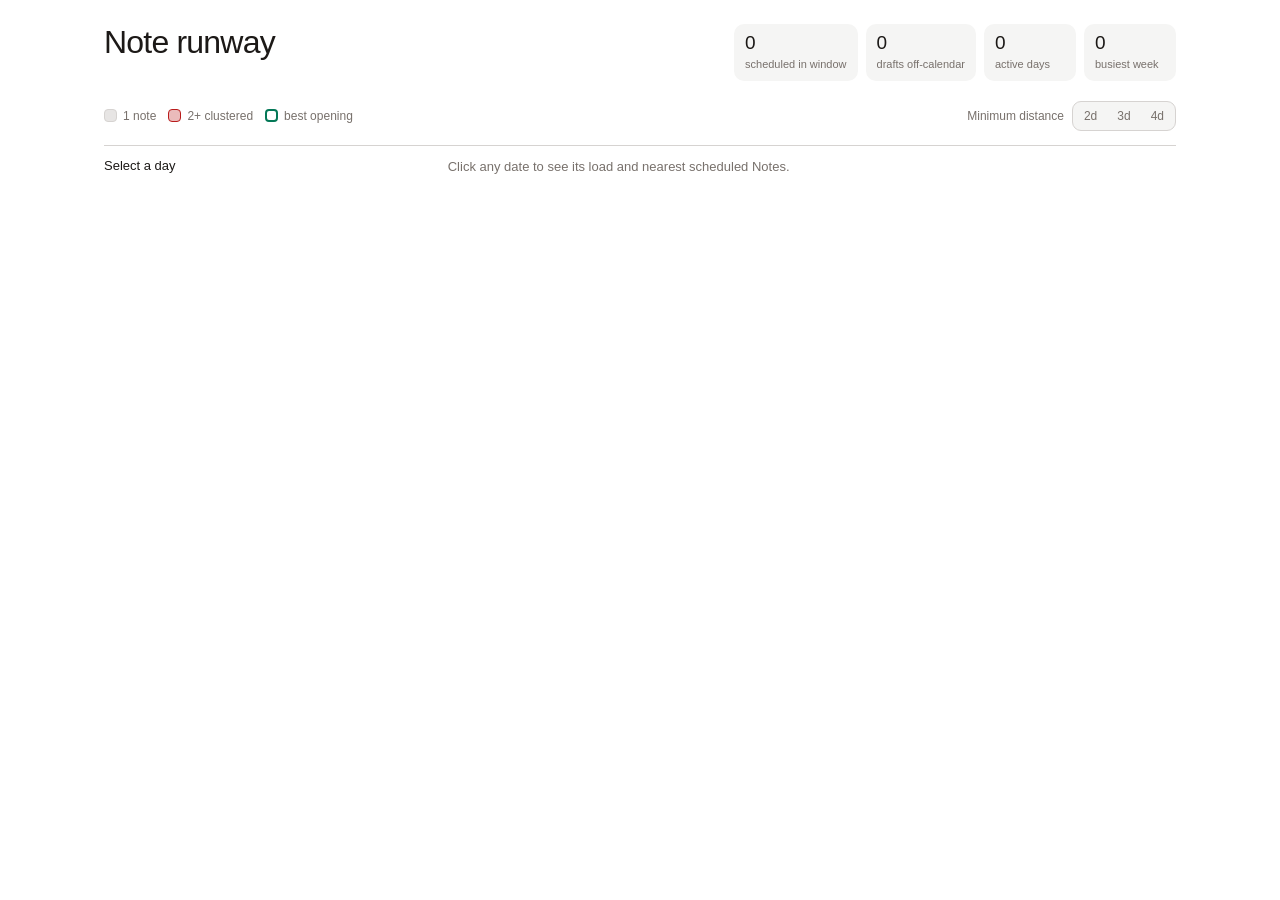
<file: skills/substack-notes-pull/assets/note-runway-template.html>
<!doctype html>
<html lang="en">
<head>
  <meta charset="utf-8">
  <meta name="viewport" content="width=device-width, initial-scale=1">
  <title>Substack Note runway</title>
  <style>
    :root {
      color-scheme: light dark;
      --bg: light-dark(#ffffff, #111111);
      --surface: light-dark(#f5f5f4, #1d1d1d);
      --surface-strong: light-dark(#e7e5e4, #2b2b2b);
      --ink: light-dark(#1c1917, #fafaf9);
      --muted: light-dark(#78716c, #a8a29e);
      --line: light-dark(#d6d3d1, #44403c);
      --accent: light-dark(#2563eb, #60a5fa);
      --warn: light-dark(#b45309, #fbbf24);
      --danger: light-dark(#b91c1c, #f87171);
      --success: light-dark(#047857, #34d399);
      font-family: ui-sans-serif, -apple-system, BlinkMacSystemFont, "Segoe UI", sans-serif;
    }
    * { box-sizing: border-box; }
    body { margin: 0; color: var(--ink); background: var(--bg); }
    main { width: min(1120px, 100%); margin: 0 auto; padding: 24px; }
    h1 { margin: 0; font-size: clamp(22px, 3vw, 32px); line-height: 1.15; letter-spacing: -0.025em; font-weight: 500; }
    .subhead { margin-top: 6px; color: var(--muted); font-size: 13px; }
    .topline { display: flex; align-items: flex-start; justify-content: space-between; gap: 24px; }
    .metrics { display: flex; gap: 8px; flex-wrap: wrap; justify-content: flex-end; }
    .metric { min-width: 92px; padding: 9px 11px; border-radius: 10px; background: var(--surface); }
    .metric strong { display: block; font-size: 19px; line-height: 1.1; font-weight: 500; font-variant-numeric: tabular-nums; }
    .metric span { color: var(--muted); font-size: 11px; }
    .controls { margin: 20px 0 12px; display: flex; align-items: center; justify-content: space-between; gap: 14px; flex-wrap: wrap; }
    .legend { display: flex; align-items: center; gap: 12px; flex-wrap: wrap; color: var(--muted); font-size: 12px; }
    .legend-item { display: inline-flex; align-items: center; gap: 6px; }
    .swatch { width: 13px; height: 13px; border-radius: 4px; border: 1px solid var(--line); background: var(--surface); }
    .swatch.one { background: var(--surface-strong); }
    .swatch.many { background: color-mix(in srgb, var(--danger) 30%, var(--bg)); border-color: var(--danger); }
    .swatch.open { background: var(--bg); border: 2px solid var(--success); }
    .spacing-control { display: flex; align-items: center; gap: 8px; color: var(--muted); font-size: 12px; }
    .segmented { display: inline-flex; gap: 2px; border: 1px solid var(--line); border-radius: 9px; padding: 2px; background: var(--surface); }
    .spacing-btn { border: 0; border-radius: 6px; padding: 5px 9px; color: var(--muted); background: transparent; font: inherit; cursor: pointer; }
    .spacing-btn[aria-pressed="true"] { color: var(--bg); background: var(--ink); font-weight: 500; }
    .calendar-row { display: grid; grid-template-columns: minmax(72px, .85fr) repeat(7, minmax(38px, 1fr)) minmax(54px, .7fr); gap: 5px; align-items: center; margin-bottom: 5px; }
    .calendar-head { color: var(--muted); font-size: 11px; text-align: center; margin-bottom: 8px; }
    .calendar-head .week-head { text-align: left; }
    .week-label { color: var(--muted); font-size: 11px; line-height: 1.15; }
    .week-label strong { display: block; color: var(--ink); font-size: 12px; font-weight: 500; }
    .day { position: relative; height: 38px; width: 100%; border: 1px solid transparent; border-radius: 7px; background: var(--bg); color: var(--muted); font: inherit; cursor: pointer; padding: 3px; text-align: left; }
    .day:hover, .day:focus-visible { box-shadow: inset 0 0 0 2px var(--accent); outline: none; }
    .day.outside { opacity: .24; cursor: default; }
    .day.has-one { background: var(--surface); color: var(--ink); }
    .day.has-two { background: color-mix(in srgb, var(--warn) 22%, var(--bg)); border-color: var(--warn); color: var(--ink); }
    .day.has-many { background: color-mix(in srgb, var(--danger) 30%, var(--bg)); border-color: var(--danger); color: var(--ink); }
    .day.good-slot { border: 2px solid var(--success); }
    .day.good-slot::after { content: "+"; position: absolute; right: 5px; bottom: 1px; color: var(--success); font-size: 15px; font-weight: 500; }
    .day.selected { box-shadow: inset 0 0 0 2px var(--accent); }
    .day-num { position: absolute; top: 4px; left: 5px; font-size: 11px; }
    .note-count { position: absolute; inset: 0; display: grid; place-items: center; font-size: 14px; font-weight: 500; font-variant-numeric: tabular-nums; }
    .week-total { display: flex; align-items: center; gap: 6px; color: var(--muted); font-size: 11px; }
    .week-total strong { min-width: 10px; color: var(--ink); font-weight: 500; font-variant-numeric: tabular-nums; }
    .week-bar { flex: 1; height: 5px; border-radius: 999px; overflow: hidden; background: var(--surface); }
    .week-bar > span { display: block; height: 100%; border-radius: inherit; background: var(--accent); }
    .week-total.hot .week-bar > span { background: var(--danger); }
    .detail { margin-top: 14px; border-top: 1px solid var(--line); padding-top: 12px; min-height: 48px; display: grid; grid-template-columns: minmax(120px, .9fr) 2fr; gap: 16px; }
    .detail-date { font-size: 13px; font-weight: 500; }
    .detail-body { color: var(--muted); font-size: 13px; line-height: 1.45; }
    .detail-body strong { color: var(--ink); font-weight: 500; }
    .note-list { display: grid; gap: 9px; margin: 12px 0 0; padding: 0; list-style: none; }
    .note-detail { padding: 10px 12px; border-radius: 8px; background: var(--surface); color: var(--ink); }
    .note-meta { margin-bottom: 5px; color: var(--muted); font-size: 11px; font-variant-numeric: tabular-nums; }
    .note-text { white-space: pre-wrap; overflow-wrap: anywhere; }
    footer { margin-top: 10px; color: var(--muted); font-size: 11px; }
    @media (max-width: 650px) {
      main { padding: 16px 10px; }
      .topline { display: block; }
      .metrics { justify-content: flex-start; margin-top: 14px; }
      .metric { min-width: 78px; }
      .calendar-row { grid-template-columns: 58px repeat(7, minmax(28px, 1fr)); gap: 2px; }
      .week-total, .load-head { display: none; }
      .day { height: 34px; border-radius: 6px; }
      .detail { grid-template-columns: 1fr; gap: 4px; }
    }
  </style>
</head>
<body>
  <main>
    <div class="topline">
      <div>
        <h1>Note runway</h1>
        <div class="subhead" id="subhead"></div>
      </div>
      <div class="metrics" aria-label="Schedule summary">
        <div class="metric"><strong id="scheduled-count">0</strong><span>scheduled in window</span></div>
        <div class="metric"><strong id="draft-count">0</strong><span>drafts off-calendar</span></div>
        <div class="metric"><strong id="active-count">0</strong><span>active days</span></div>
        <div class="metric"><strong id="busiest-count">0</strong><span>busiest week</span></div>
      </div>
    </div>

    <div class="controls">
      <div class="legend" aria-label="Legend">
        <span class="legend-item"><span class="swatch one"></span>1 note</span>
        <span class="legend-item"><span class="swatch many"></span>2+ clustered</span>
        <span class="legend-item"><span class="swatch open"></span>best opening</span>
      </div>
      <div class="spacing-control">
        <span>Minimum distance</span>
        <span class="segmented" role="group" aria-label="Minimum distance from another scheduled note">
          <button class="spacing-btn" type="button" data-spacing="2" aria-pressed="false">2d</button>
          <button class="spacing-btn" type="button" data-spacing="3" aria-pressed="false">3d</button>
          <button class="spacing-btn" type="button" data-spacing="4" aria-pressed="false">4d</button>
        </span>
      </div>
    </div>

    <div id="calendar" aria-label="Scheduled Notes by week"></div>
    <div class="detail" aria-live="polite">
      <div class="detail-date" id="detail-date">Select a day</div>
      <div class="detail-body" id="detail-body">Click any date to see its load and nearest scheduled Notes.</div>
    </div>
    <footer id="footer"></footer>
  </main>

  <script>
  (() => {
    const data = __RUNWAY_DATA__;
    const eventMap = new Map();
    data.events.forEach(event => {
      if (!eventMap.has(event.date)) eventMap.set(event.date, []);
      eventMap.get(event.date).push(event);
    });
    const parseDay = value => new Date(`${value}T00:00:00Z`);
    const ymd = value => value.toISOString().slice(0, 10);
    const plusDays = (value, amount) => {
      const next = parseDay(value);
      next.setUTCDate(next.getUTCDate() + amount);
      return ymd(next);
    };
    const dayDiff = (a, b) => Math.round((parseDay(a) - parseDay(b)) / 86400000);
    const formatLong = value => new Intl.DateTimeFormat("en-US", { month: "short", day: "numeric", year: "numeric", timeZone: "UTC" }).format(parseDay(value));
    const formatShort = value => new Intl.DateTimeFormat("en-US", { month: "short", day: "numeric", timeZone: "UTC" }).format(parseDay(value));
    const scheduledDays = [...eventMap.keys()].sort();
    const first = parseDay(data.start);
    const gridStartDate = new Date(first);
    gridStartDate.setUTCDate(first.getUTCDate() - ((first.getUTCDay() + 6) % 7));
    const gridStart = ymd(gridStartDate);
    const last = parseDay(data.end);
    const gridEndDate = new Date(last);
    gridEndDate.setUTCDate(last.getUTCDate() + (7 - ((last.getUTCDay() + 6) % 7) - 1));
    const gridEnd = ymd(gridEndDate);
    const calendar = document.getElementById("calendar");
    const detailDate = document.getElementById("detail-date");
    const detailBody = document.getElementById("detail-body");
    let spacing = data.minimumSpacing;
    let selectedDay = null;

    document.getElementById("subhead").textContent = `${formatLong(data.start)}–${formatLong(data.end)} · scheduled Notes only · ${data.timezone}`;
    document.getElementById("scheduled-count").textContent = data.scheduledInWindow;
    document.getElementById("draft-count").textContent = data.draftCount;
    document.getElementById("active-count").textContent = data.activeDays;
    document.getElementById("busiest-count").textContent = data.busiestWeek;
    document.getElementById("footer").textContent = data.scheduledTotal === data.scheduledInWindow
      ? `${data.scheduledTotal} scheduled Notes total.`
      : `${data.scheduledTotal} scheduled Notes total; ${data.scheduledTotal - data.scheduledInWindow} fall outside this window.`;

    function nearestDistance(day) {
      if (!scheduledDays.length) return Number.POSITIVE_INFINITY;
      return Math.min(...scheduledDays.map(other => Math.abs(dayDiff(day, other))));
    }
    function weekCount(weekStart) {
      let count = 0;
      for (let i = 0; i < 7; i += 1) count += (eventMap.get(plusDays(weekStart, i)) || []).length;
      return count;
    }
    function isBestOpening(day, weekStart) {
      if (day < data.start || day > data.end || eventMap.has(day) || !scheduledDays.length) return false;
      const distance = nearestDistance(day);
      if (distance < spacing || weekCount(weekStart) > 2) return false;
      return distance >= nearestDistance(plusDays(day, -1)) && distance >= nearestDistance(plusDays(day, 1));
    }
    function showDetail(day) {
      selectedDay = day;
      const events = eventMap.get(day) || [];
      const offset = (parseDay(day).getUTCDay() + 6) % 7;
      const weekStart = plusDays(day, -offset);
      const total = weekCount(weekStart);
      const distance = nearestDistance(day);
      detailDate.textContent = formatLong(day);
      if (events.length) {
        const times = events.map(event => event.time).join(", ");
        detailBody.replaceChildren();
        const summary = document.createElement("div");
        const count = document.createElement("strong");
        count.textContent = `${events.length} scheduled ${events.length === 1 ? "Note" : "Notes"}`;
        summary.append(count, document.createTextNode(` at ${times}. This week carries ${total} total.`));
        const list = document.createElement("ol");
        list.className = "note-list";
        events.forEach(event => {
          const item = document.createElement("li");
          item.className = "note-detail";
          const meta = document.createElement("div");
          meta.className = "note-meta";
          meta.textContent = `${event.time} · Note ${event.id}`;
          const text = document.createElement("div");
          text.className = "note-text";
          text.textContent = event.text;
          item.append(meta, text);
          list.appendChild(item);
        });
        detailBody.append(summary, list);
      } else if (!scheduledDays.length) {
        detailBody.innerHTML = "<strong>No Notes scheduled.</strong> Every day in the window is currently open.";
      } else {
        const verdict = isBestOpening(day, weekStart)
          ? "The best opening in this gap at the selected spacing."
          : `${distance} day${distance === 1 ? "" : "s"} from the nearest scheduled Note.`;
        detailBody.innerHTML = `<strong>No Note scheduled.</strong> ${verdict} This week currently carries ${total}.`;
      }
      calendar.querySelectorAll(".day").forEach(cell => cell.classList.toggle("selected", cell.dataset.day === day));
    }
    function render() {
      calendar.innerHTML = "";
      const head = document.createElement("div");
      head.className = "calendar-row calendar-head";
      head.innerHTML = `<span class="week-head">Week of</span>${["Mon","Tue","Wed","Thu","Fri","Sat","Sun"].map(day => `<span>${day}</span>`).join("")}<span class="load-head">Load</span>`;
      calendar.appendChild(head);
      for (let week = gridStart; week <= gridEnd; week = plusDays(week, 7)) {
        const row = document.createElement("div");
        row.className = "calendar-row";
        const total = weekCount(week);
        const label = document.createElement("div");
        label.className = "week-label";
        label.innerHTML = `<strong>${formatShort(week)}</strong>${total === 0 ? "open" : `${total} scheduled`}`;
        row.appendChild(label);
        for (let i = 0; i < 7; i += 1) {
          const day = plusDays(week, i);
          const events = eventMap.get(day) || [];
          const outside = day < data.start || day > data.end;
          const button = document.createElement("button");
          button.type = "button";
          button.className = "day";
          button.dataset.day = day;
          if (outside) button.classList.add("outside");
          if (events.length === 1) button.classList.add("has-one");
          if (events.length === 2) button.classList.add("has-two");
          if (events.length >= 3) button.classList.add("has-many");
          if (isBestOpening(day, week)) button.classList.add("good-slot");
          if (selectedDay === day) button.classList.add("selected");
          button.disabled = outside;
          button.setAttribute("aria-label", `${formatLong(day)}: ${events.length} scheduled Note${events.length === 1 ? "" : "s"}${isBestOpening(day, week) ? ", best opening" : ""}`);
          button.innerHTML = `<span class="day-num">${parseDay(day).getUTCDate()}</span>${events.length ? `<span class="note-count">${events.length}</span>` : ""}`;
          button.addEventListener("click", () => showDetail(day));
          row.appendChild(button);
        }
        const load = document.createElement("div");
        load.className = `week-total${total >= 5 ? " hot" : ""}`;
        const width = data.busiestWeek ? Math.min(100, total / data.busiestWeek * 100) : 0;
        load.innerHTML = `<strong>${total}</strong><span class="week-bar"><span style="width:${width}%"></span></span>`;
        row.appendChild(load);
        calendar.appendChild(row);
      }
    }
    document.querySelectorAll(".spacing-btn").forEach(button => {
      button.setAttribute("aria-pressed", String(Number(button.dataset.spacing) === spacing));
      button.addEventListener("click", () => {
        spacing = Number(button.dataset.spacing);
        document.querySelectorAll(".spacing-btn").forEach(other => other.setAttribute("aria-pressed", String(other === button)));
        render();
        if (selectedDay) showDetail(selectedDay);
      });
    });
    render();
    showDetail(data.events.length ? data.events[0].date : data.start);
  })();
  </script>
</body>
</html>
</file>
